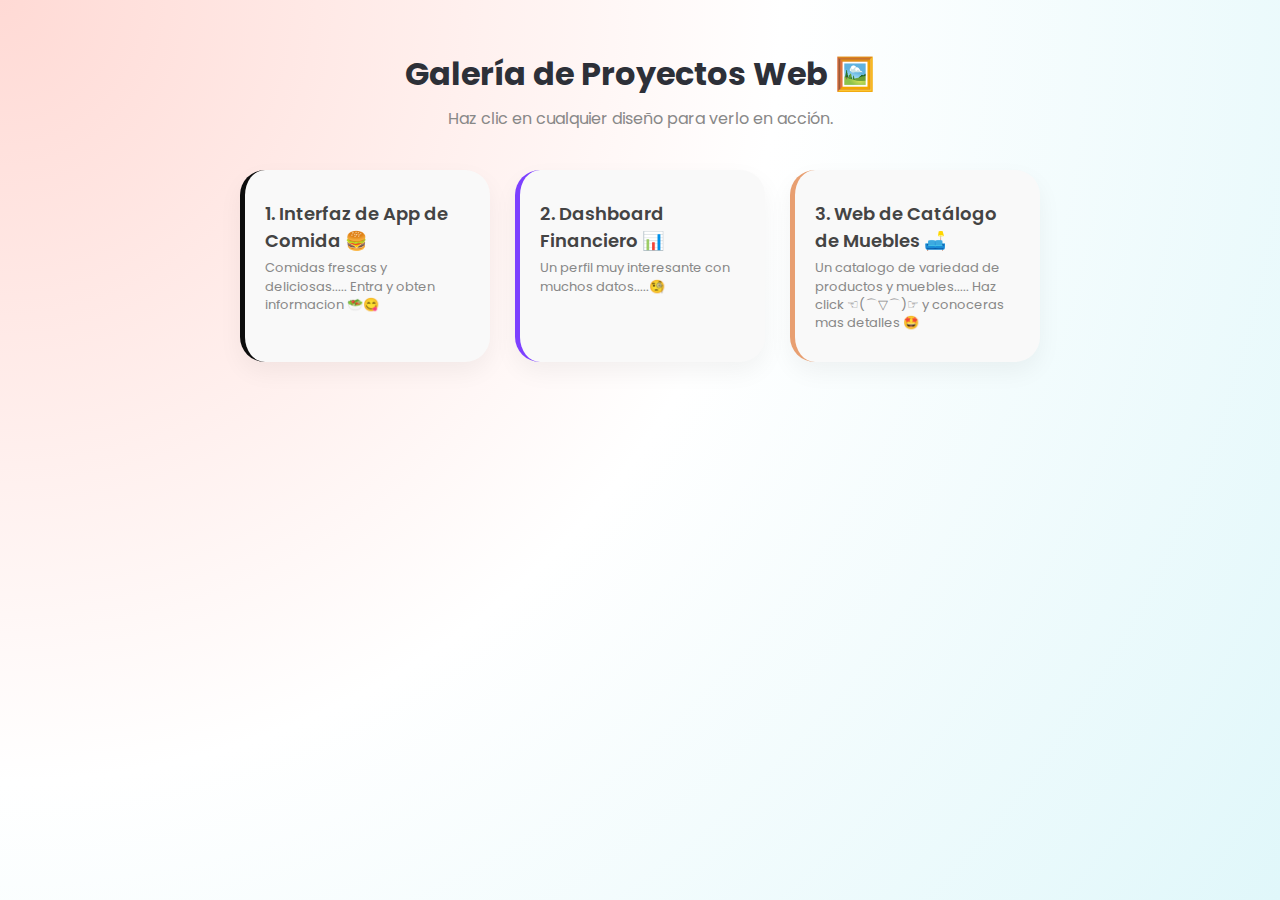
<file: index.html>
<!DOCTYPE html>
<html lang="es">
<head>
    <meta charset="UTF-8">
    <meta name="viewport" content="width=device-width, initial-scale=1.0">
    <title>Página Principal - Catálogo de Diseños</title>
    <link rel="stylesheet" href="./css/style.css"> 
    <link href="https://fonts.googleapis.com/css2?family=Poppins:wght@300;400;500;600;700&family=Playfair+Display:wght@400;600;700&display=swap" rel="stylesheet">
    <link rel="stylesheet" href="https://cdnjs.cloudflare.com/ajax/libs/font-awesome/6.0.0-beta3/css/all.min.css">
    </head>
<body class="index-body">
    <div class="main-container">
        <h1>Galería de Proyectos Web 🖼️</h1>
        <p>Haz clic en cualquier diseño para verlo en acción.</p>
        
        <div class="design-nav">
            <a href="Diseno1.html" class="design-link cta-one">
                <h3>1. Interfaz de App de Comida 🍔</h3>
                <p>Comidas frescas y deliciosas..... Entra y obten informacion 🥗😋</p>
            </a>
            <a href="Diseno2.html" class="design-link cta-two">
                <h3>2. Dashboard Financiero 📊</h3>
                <p>Un perfil muy interesante con muchos datos.....🧐</p>
            </a>
            <a href="Diseno3.html" class="design-link cta-three">
                <h3>3. Web de Catálogo de Muebles 🛋️</h3>
                <p>Un catalogo de variedad de productos y muebles..... Haz click ☜(⌒▽⌒)☞ y conoceras mas detalles 🤩</p>
            </a>
        </div>
    </div>
</body>
</html>
</file>
<file: css/style.css>
/*DISENO 1*/
:root {
    --bg-gradient: linear-gradient(135deg, #fdfbfb 0%, #ebedee 100%);
    --screen-bg: linear-gradient(to bottom, #fff5f0, #f7f1ea); 
    --primary-text: #1a1a1a;
    --secondary-text: #888888;
    --accent-black: #0d0d0d;
    --glass-white: rgba(255, 255, 255, 0.65);
    --glass-border: rgba(255, 255, 255, 0.8);
    --card-radius: 24px;
    --shadow-soft: 0 10px 25px rgba(0, 0, 0, 0.05);
}
* {
    margin: 0; padding: 0; box-sizing: border-box;
    font-family: 'Poppins', 'Segoe UI', sans-serif;
}
body {
    background: radial-gradient(circle at top left, #ffdad5, #fff, #e0f7fa);
    display: flex; justify-content: center; align-items: center;
    min-height: 100vh; gap: 50px; padding: 40px;
    flex-wrap: wrap;
}
.mobile-screen {
    width: 340px; height: 760px; 
    background: var(--screen-bg);
    border-radius: 40px; padding: 30px;
    box-shadow: 0 30px 60px rgba(0,0,0,0.15), inset 0 0 0 2px rgba(255,255,255,0.4);
    position: relative; overflow: hidden;
    display: flex; flex-direction: column;
}
.hero-text {
    margin-top: 10px; margin-bottom: 25px;
}
h1 {
    font-size: 24px; font-weight: 700;
    color: var(--primary-text);
    margin-bottom: 5px;
}
h2 {
    font-size: 22px; font-weight: 700; color: var(--primary-text);
}
h3 {
    font-size: 16px; font-weight: 600; margin-bottom: 5px; 
}
p {
    font-size: 13px; color: var(--secondary-text); line-height: 1.4;
}
.header {
    display: flex; justify-content: space-between; align-items: center;
    margin-bottom: 10px; padding-top: 5px;
}
.icon-menu, .icon-back, .icon-more {
    cursor: pointer; display: flex; align-items: center;
}
.cart-btn {
    background-color: var(--accent-black);
    width: 45px; height: 45px;
    border-radius: 12px 12px 12px 4px; 
    display: flex; justify-content: center; align-items: center;
    box-shadow: 0 5px 15px rgba(0,0,0,0.2);
    cursor: pointer;
}
.categories {
    display: flex; justify-content: space-between; margin-bottom: 30px;
}
.cat-box {
    width: 55px; height: 55px;
    border-radius: 18px;
    background: rgba(255, 255, 255, 0.4);
    display: flex; justify-content: center; align-items: center;
    font-size: 24px; cursor: pointer;
    transition: all 0.3s ease;
}
.cat-box:hover {
    transform: translateY(-3px);
}
.cat-box.active {
    background-color: var(--accent-black); color: white;
    box-shadow: 0 8px 20px rgba(0,0,0,0.2);
}
.food-grid {
    display: grid; grid-template-columns: 1fr 1fr;
    gap: 20px; margin-bottom: 20px;
}
.food-card {
    background: var(--glass-white);
    border: 1px solid var(--glass-border);
    border-radius: var(--card-radius);
    padding: 15px; text-align: center;
    display: flex; flex-direction: column; align-items: center;
    backdrop-filter: blur(10px);
}
.plate-img {
    width: 90px; height: 90px;
    border-radius: 50%; margin-bottom: 10px;
    background-size: cover; background-position: center;
    box-shadow: 0 8px 20px rgba(0,0,0,0.15);
}
.card-footer {
    width: 100%;
    display: flex; justify-content: space-between; align-items: center;
    margin-top: 15px;
}
.price {
    font-weight: 700; color: var(--primary-text); font-size: 15px; 
}
.heart {
    font-size: 18px; cursor: pointer; color: #888;
}
.heart:hover {
    color: red;
}
.featured-row {
    background: var(--glass-white);
    border: 1px solid var(--glass-border);
    border-radius: var(--card-radius);
    padding: 15px 20px;
    display: flex; justify-content: space-between; align-items: center;
    margin-bottom: 20px;
} 
.featured-info h3 {
    margin-bottom: 2px;
}
.bottom-bar {
    background-color: var(--accent-black);
    border-radius: 30px; padding: 20px 30px;
    display: flex; justify-content: space-between; align-items: center;
    color: white; font-size: 20px;
    margin-top: auto;
    box-shadow: 0 10px 30px rgba(0,0,0,0.3);
}
.bottom-bar span {
    cursor: pointer; opacity: 0.7; transition: 0.3s;
}
.bottom-bar span:hover {
    opacity: 1; transform: scale(1.1);
}
.big-plate-container {
    position: relative; height: 300px;
    display: flex; justify-content: center; align-items: center;
    margin-bottom: 10px;
}
.big-plate-img {
    width: 250px; height: 250px;
    border-radius: 50%;
    background: radial-gradient(circle at 30% 30%, #ffffff, #e0e0e0);
    background-image: url('https://images.unsplash.com/photo-1546069901-ba9599a7e63c?w=600&auto=format&fit=crop&q=80');
    background-size: cover; box-shadow: 0 20px 50px rgba(0,0,0,0.25);
    z-index: 2;
    animation: rotatePlate 60s linear infinite;
}
@keyframes rotatePlate {
    from {
        transform: rotate(0deg);
    }
    to {
        transform: rotate(360deg);
    }
}
.leaf {
    position: absolute; font-size: 40px; z-index: 3;
    filter: drop-shadow(0 5px 5px rgba(0,0,0,0.1));
}
.leaf-1 {
    top: 10px; right: 20px; transform: rotate(45deg);
}
.leaf-2 {
    bottom: 20px; left: 10px; transform: rotate(-15deg);
    z-index: 1; opacity: 0.8;
}
.detail-content {
    padding: 0 10px;
}
.title-row {
    display: flex; justify-content: space-between; align-items: center;
    margin-bottom: 15px;
}
.timer {
    display: flex; align-items: center;
    font-size: 13px; color: var(--secondary-text);
    font-weight: 600;
}
.total-price-section {
    display: flex; justify-content: space-between; align-items: flex-end;
    margin-bottom: 30px;
}
.big-price {
    font-size: 26px; font-weight: 700;
    color: var(--primary-text);
}
.action-buttons {
    display: flex; gap: 20px; align-items: center;
}
.btn-fav {
    width: 50px; height: 50px;
    border-radius: 50%; border: 1px solid #ccc;
    background: transparent; font-size: 24px;
    cursor: pointer;
    display: flex; align-items: center; justify-content: center;
    transition: 0.2s;
}
.btn-fav:hover {
    background: #eee;
}
.btn-add {
    flex: 1;
    background-color: var(--accent-black); color: white;
    height: 60px; border-radius: 30px; border: none;
    font-size: 16px; font-weight: 600;
    display: flex; justify-content: space-between; align-items: center;
    padding: 0 10px 0 30px; cursor: pointer;
    box-shadow: 0 10px 20px rgba(0,0,0,0.2);
    transition: transform 0.2s;
}
.btn-add:active {
    transform: scale(0.98);
}
.plus-icon {
    background: white; color: black;
    width: 40px; height: 40px;
    border-radius: 50%;
    display: flex; align-items: center; justify-content: center;
    font-size: 20px;
}

            /*DISENO 2*/
:root {
    --bg-color: #e9e9f3; 
    --text-main: #444444;
    --text-light: #888888;
    --purple-primary: #7d40ff; 
    --purple-gradient: linear-gradient(145deg, #9b5cff, #6a25ff);
    --shadow-light: #ffffff;
    --shadow-dark: #c8c9d6; 
    --radius-card: 25px;
    --radius-btn: 15px;
}

* {
    margin: 0; padding: 0; box-sizing: border-box;
    font-family: 'Poppins', sans-serif;
}

body {
    background-color: var(--bg-color);
    display: flex; justify-content: center; align-items: center;
    min-height: 100vh; color: var(--text-main); padding: 20px;
}
.neu-shadow {
    background: var(--bg-color);
    box-shadow: 9px 9px 16px var(--shadow-dark), -9px -9px 16px var(--shadow-light);
    border-radius: var(--radius-card);
    border: 1px solid rgba(255,255,255,0.3);
}

.neu-inset {
    box-shadow: inset 6px 6px 10px var(--shadow-dark), inset -6px -6px 10px var(--shadow-light);
    background: var(--bg-color);
    border-radius: var(--radius-card);
}

.neu-icon-btn {
    width: 45px; height: 45px;
    border-radius: 12px;
    display: flex; justify-content: center; align-items: center;
    color: var(--text-light); cursor: pointer;
    transition: all 0.3s ease;
    box-shadow: 6px 6px 10px var(--shadow-dark), -6px -6px 10px var(--shadow-light);
}

.neu-icon-btn:hover, .neu-icon-btn.active {
    color: var(--purple-primary);
    transform: translateY(-2px);
}

.dashboard-container {
    width: 1200px; height: 85vh;
    display: grid; grid-template-columns: 90px 1fr; 
    gap: 30px; padding: 20px;
}

.sidebar {
    display: flex; flex-direction: column; align-items: center;
    padding: 40px 0; gap: 30px;
    height: 100%;
}

.logo {
    color: var(--purple-primary);
    font-size: 28px;
    margin-bottom: 20px;
}

.menu-items {
    display: flex; flex-direction: column; gap: 25px;
}

.main-content {
    display: flex; flex-direction: column; gap: 30px;
    overflow-y: auto; padding-right: 10px; 
}

.header {
    display: flex; justify-content: space-between; align-items: center;
    padding: 10px 0;
}

.greeting h1 { font-size: 24px; font-weight: 600; }
.greeting p { font-size: 14px; color: var(--text-light); }

.header-actions {
    display: flex; align-items: center; gap: 20px;
}

.search-bar {
    display: flex; align-items: center;
    padding: 0 20px; width: 300px; height: 50px;
    color: var(--text-light);
}

.search-bar input {
    border: none; background: transparent; outline: none;
    margin-left: 10px; width: 100%;
    color: var(--text-main);
}

.user-avatar {
    width: 50px; height: 50px;
    border-radius: 50%; object-fit: cover;
    border: 3px solid var(--bg-color);
    box-shadow: 5px 5px 10px var(--shadow-dark), -5px -5px 10px var(--shadow-light);
    cursor: pointer;
}

.section-title {
    display: flex; justify-content: space-between;
    font-weight: 600; margin-bottom: 15px;
    color: var(--text-main);
}

.cards-grid {
    display: grid; grid-template-columns: repeat(4, 1fr);
    gap: 25px;
}

.card {
    padding: 20px;
    display: flex; flex-direction: column; justify-content: space-between;
    min-height: 140px; position: relative;
    overflow: hidden;
}

.card::before {
    content: '';
    position: absolute;
    right: 0; top: 20%; bottom: 20%;
    width: 4px; border-radius: 4px 0 0 4px;
}
.card.purple-accent::before { background: var(--purple-primary); }
.card.blue-accent::before { background: #4d79ff; }
.card.red-accent::before { background: #ff4d4d; }
.card.green-accent::before { background: #00cc66; }

.card-icon-top {
    display: flex; justify-content: space-between; align-items: flex-start;
    margin-bottom: 15px;
}

.icon-box {
    width: 40px; height: 40px;
    border-radius: 10px;
    display: flex; justify-content: center; align-items: center;
    font-size: 18px; color: var(--text-main);
}

.percentage-circle {
    width: 35px; height: 35px;
    border-radius: 50%; border: 3px solid #e0e0e0;
    display: flex; justify-content: center; align-items: center;
    font-size: 10px; font-weight: bold;
}
.p-65 { border-color: var(--purple-primary); color: var(--purple-primary); }
.card h3 { font-size: 22px; font-weight: 700; }
.card p { font-size: 12px; color: var(--text-light); margin-bottom: 5px;}
.card span.sub { font-size: 11px; color: var(--text-light); opacity: 0.7;}

.invoices-layout {
    display: grid; grid-template-columns: 1fr 1fr 1.5fr;
    gap: 25px; height: 350px;
}

.purple-card {
    background: var(--purple-gradient); color: white;
    border-radius: 35px; padding: 30px;
    display: flex; flex-direction: column; align-items: center;
    justify-content: center; text-align: center;
    position: relative;
    box-shadow: 10px 10px 30px rgba(125, 64, 255, 0.4), -10px -10px 30px rgba(255, 255, 255, 0.8);
}

.progress-arc {
    width: 150px; height: 75px;
    border-top-left-radius: 100px; border-top-right-radius: 100px;
    border: 15px solid rgba(255,255,255,0.2);
    border-bottom: 0; position: relative;
    margin-bottom: 20px;
}

.progress-fill {
    position: absolute;
    top: -15px; left: -15px;
    width: 150px; height: 75px;
    border-top-left-radius: 100px; border-top-right-radius: 100px;
    border: 15px solid #befc43; 
    border-bottom: 0; border-right-color: transparent; 
    transform: rotate(-30deg);
}

.arc-text {
    position: absolute;
    bottom: 0; left: 50%;
    transform: translateX(-50%);
    font-size: 24px; font-weight: bold;
}

.purple-card h2 { font-size: 28px; margin-top: 10px; color: white; }
.purple-card p { font-size: 14px; opacity: 0.8; }
.icon-wallet { font-size: 24px; margin-top: 20px; background: rgba(255,255,255,0.2); padding: 15px; border-radius: 15px; }

.middle-column {
    display: flex; flex-direction: column; gap: 25px;
}
.middle-card {
    flex: 1; padding: 20px;
    display: flex; flex-direction: column; justify-content: center;
}
.middle-card h3 { font-size: 20px; }

.chart-card {
    padding: 30px;
    display: flex; flex-direction: column; justify-content: flex-end;
    position: relative;
}

.chart-bars {
    display: flex; justify-content: space-around; align-items: flex-end;
    height: 200px; width: 100%;
}

.bar {
    width: 12px; background: #dcdce6;
    border-radius: 10px;
    transition: height 1s ease; position: relative;
}

.bar.active {
    background: var(--purple-primary);
    box-shadow: 0 0 15px rgba(125, 64, 255, 0.4);
}

.tooltip-custom {
    position: absolute;
    top: 20px; left: 30px;
    background: white; padding: 10px 15px;
    border-radius: 10px; font-size: 12px;
    box-shadow: 5px 5px 15px rgba(0,0,0,0.1);
    color: var(--text-main);
}
.tooltip-custom::after {
    content: '';
    position: absolute;
    bottom: -5px; left: 15px;
    width: 10px; height: 10px;
    background: white;
    transform: rotate(45deg);
}

.labels {
    display: flex; justify-content: space-around;
    margin-top: 15px;
    font-size: 12px; color: var(--text-light);
}
        /*DISENO 3*/
       :root { 
    --bg-color: #e9e9f3; 
    --text-main: #444444; --text-light: #888888;
    --purple-primary: #7d40ff; 
    --purple-gradient: linear-gradient(145deg, #9b5cff, #6a25ff);
    
    --shadow-light: #ffffff;
    --shadow-dark: #c8c9d6; 
    --radius-card: 25px; --radius-btn: 15px;

    --primary-dark: #2d3038; 
    --accent-orange: #e89f71; 
    --bg-light: #f9f9f9;
    --text-muted: #888;
    --white: #ffffff;
}

* {
    margin: 0; padding: 0; box-sizing: border-box;
    font-family: 'Poppins', sans-serif;
}
body {
    background-color: var(--bg-color);
    display: flex; justify-content: center; align-items: center;
    min-height: 100vh; color: var(--text-main); padding: 20px;
}
.neu-shadow {
    background: var(--bg-color);
    box-shadow: 9px 9px 16px var(--shadow-dark), -9px -9px 16px var(--shadow-light);
    border-radius: var(--radius-card);
    border: 1px solid rgba(255,255,255,0.3);
}
.neu-inset {
    box-shadow: inset 6px 6px 10px var(--shadow-dark), inset -6px -6px 10px var(--shadow-light);
    background: var(--bg-color);
    border-radius: var(--radius-card);
}
.neu-icon-btn {
    width: 45px; height: 45px;
    border-radius: 12px;
    display: flex; justify-content: center; align-items: center;
    color: var(--text-light); cursor: pointer;
    transition: all 0.3s ease;
    box-shadow: 6px 6px 10px var(--shadow-dark), -6px -6px 10px var(--shadow-light);
}
.neu-icon-btn:hover, .neu-icon-btn.active {
    color: var(--purple-primary);
    transform: translateY(-2px);
}
.dashboard-container {
    width: 1200px; height: 85vh;
    display: grid; grid-template-columns: 90px 1fr; 
    gap: 30px; padding: 20px;
}
.sidebar { display: flex; flex-direction: column; align-items: center; padding: 40px 0; gap: 30px; height: 100%; }
.logo { color: var(--purple-primary); font-size: 28px; margin-bottom: 20px; }
.menu-items { display: flex; flex-direction: column; gap: 25px; }
.main-content { display: flex; flex-direction: column; gap: 30px; overflow-y: auto; padding-right: 10px; }
.header { display: flex; justify-content: space-between; align-items: center; padding: 10px 0; }
.greeting h1 { font-size: 24px; font-weight: 600; }
.greeting p { font-size: 14px; color: var(--text-light); }
.header-actions { display: flex; align-items: center; gap: 20px; }
.search-bar { display: flex; align-items: center; padding: 0 20px; width: 300px; height: 50px; color: var(--text-light); }
.search-bar input { border: none; background: transparent; outline: none; margin-left: 10px; width: 100%; color: var(--text-main); }
.user-avatar { width: 50px; height: 50px; border-radius: 50%; object-fit: cover; border: 3px solid var(--bg-color); box-shadow: 5px 5px 10px var(--shadow-dark), -5px -5px 10px var(--shadow-light); cursor: pointer; }
.section-title { display: flex; justify-content: space-between; font-weight: 600; margin-bottom: 15px; color: var(--text-main); }
.cards-grid { display: grid; grid-template-columns: repeat(4, 1fr); gap: 25px; }
.card { padding: 20px; display: flex; flex-direction: column; justify-content: space-between; min-height: 140px; position: relative; overflow: hidden; }
.card::before { content: ''; position: absolute; right: 0; top: 20%; bottom: 20%; width: 4px; border-radius: 4px 0 0 4px; }
.card.purple-accent::before { background: var(--purple-primary); }
.card.blue-accent::before { background: #4d79ff; }
.card.red-accent::before { background: #ff4d4d; }
.card.green-accent::before { background: #00cc66; }
.card-icon-top { display: flex; justify-content: space-between; align-items: flex-start; margin-bottom: 15px; }
.icon-box { width: 40px; height: 40px; border-radius: 10px; display: flex; justify-content: center; align-items: center; font-size: 18px; color: var(--text-main); }
.percentage-circle { width: 35px; height: 35px; border-radius: 50%; border: 3px solid #e0e0e0; display: flex; justify-content: center; align-items: center; font-size: 10px; font-weight: bold; }
.p-65 { border-color: var(--purple-primary); color: var(--purple-primary); }
.card h3 { font-size: 22px; font-weight: 700; }
.card p { font-size: 12px; color: var(--text-light); margin-bottom: 5px;}
.card span.sub { font-size: 11px; color: var(--text-light); opacity: 0.7;}
.invoices-layout { display: grid; grid-template-columns: 1fr 1fr 1.5fr; gap: 25px; height: 350px; }
.purple-card { background: var(--purple-gradient); color: white; border-radius: 35px; padding: 30px; display: flex; flex-direction: column; align-items: center; justify-content: center; text-align: center; position: relative; box-shadow: 10px 10px 30px rgba(125, 64, 255, 0.4), -10px -10px 30px rgba(255, 255, 255, 0.8); }
.progress-arc { width: 150px; height: 75px; border-top-left-radius: 100px; border-top-right-radius: 100px; border: 15px solid rgba(255,255,255,0.2); border-bottom: 0; position: relative; margin-bottom: 20px; }
.progress-fill { position: absolute; top: -15px; left: -15px; width: 150px; height: 75px; border-top-left-radius: 100px; border-top-right-radius: 100px; border: 15px solid #befc43; border-bottom: 0; border-right-color: transparent; transform: rotate(-30deg); }
.arc-text { position: absolute; bottom: 0; left: 50%; transform: translateX(-50%); font-size: 24px; font-weight: bold; }
.purple-card h2 { font-size: 28px; margin-top: 10px; color: white; }
.purple-card p { font-size: 14px; opacity: 0.8; }
.icon-wallet { font-size: 24px; margin-top: 20px; background: rgba(255,255,255,0.2); padding: 15px; border-radius: 15px; }
.middle-column { display: flex; flex-direction: column; gap: 25px; }
.middle-card { flex: 1; padding: 20px; display: flex; flex-direction: column; justify-content: center; }
.middle-card h3 { font-size: 20px; }
.chart-card { padding: 30px; display: flex; flex-direction: column; justify-content: flex-end; position: relative; }
.chart-bars { display: flex; justify-content: space-around; align-items: flex-end; height: 200px; width: 100%; }
.bar { width: 12px; background: #dcdce6; border-radius: 10px; transition: height 1s ease; position: relative; }
.bar.active { background: var(--purple-primary); box-shadow: 0 0 15px rgba(125, 64, 255, 0.4); }
.tooltip-custom { position: absolute; top: 20px; left: 30px; background: white; padding: 10px 15px; border-radius: 10px; font-size: 12px; box-shadow: 5px 5px 15px rgba(0,0,0,0.1); color: var(--text-main); }
.tooltip-custom::after { content: ''; position: absolute; bottom: -5px; left: 15px; width: 10px; height: 10px; background: white; transform: rotate(45deg); }
.labels { display: flex; justify-content: space-around; margin-top: 15px; font-size: 12px; color: var(--text-light); }
body {
    font-family: 'Poppins', sans-serif; background-color: var(--white);
    color: var(--text-main); display: block; 
    overflow-x: hidden; padding: 0; 
}
a { text-decoration: none; color: inherit; }
ul { list-style: none; }
img { width: 100%; height: 100%; display: block; object-fit: cover; }

.container { max-width: 1400px; margin: 0 auto; padding: 0 40px; }
nav { display: flex; justify-content: space-between; align-items: center; padding: 30px 0; }
.logo { font-family: 'Playfair Display', serif; font-size: 24px; font-weight: 600; display: flex; align-items: center; gap: 10px; color: var(--text-main); margin-bottom: 0; }
.nav-links { display: flex; gap: 40px; font-size: 13px; font-weight: 500; color: var(--text-muted); text-transform: uppercase; letter-spacing: 1px; }
.nav-links li.active { color: var(--text-main); font-weight: 600; }
.nav-icons { display: flex; gap: 20px; align-items: center; color: var(--text-main); }
.btn-orange-small { background-color: var(--accent-orange); color: white; padding: 8px 20px; border-radius: 20px; font-size: 12px; font-weight: 600; border: none; cursor: pointer; }

.hero { display: flex; height: 550px; background-color: var(--bg-light); margin-bottom: 60px; position: relative; }
.hero-left { width: 30%; background-color: var(--primary-dark); color: white; display: flex; flex-direction: column; justify-content: center; padding: 60px; z-index: 2; }
.hero-left h1 { font-family: 'Playfair Display', serif; font-size: 42px; line-height: 1.2; margin-bottom: 20px; letter-spacing: 1px; color: white; }
.hero-left p { color: rgba(255,255,255,0.6); font-size: 13px; margin-bottom: 40px; line-height: 1.6; }
.btn-hero { padding: 12px 30px; background-color: var(--accent-orange); color: white; font-weight: 600; border-radius: 25px; font-size: 12px; border: none; cursor: pointer; width: fit-content; }
.hero-right { width: 70%; position: relative; }
.hero-right img { object-position: bottom; }
.slider-dots { position: absolute; bottom: 40px; left: 40px; display: flex; gap: 10px; }
.dot { width: 8px; height: 8px; background: rgba(255,255,255,0.3); border-radius: 50%; }
.dot.active { background: var(--accent-orange); }

.grid-container {
    display: grid;
    grid-template-columns: 1fr 1fr 1fr 1fr;
    grid-template-rows: 200px 250px 200px;
    gap: 30px;
    margin-bottom: 80px;
}

.grid-box { background: var(--bg-light); padding: 20px; display: flex; align-items: center; justify-content: center; position: relative; }
.grid-box img { width: auto; height: 80%; mix-blend-mode: multiply; }

.text-box-art { background: transparent; display: flex; flex-direction: column; justify-content: center; padding: 10px; }
.text-box-art h4 { font-family: 'Playfair Display', serif; font-size: 18px; margin-bottom: 10px; }
.text-box-art p { font-size: 12px; color: var(--text-muted); line-height: 1.6; margin-bottom: 15px; }
.link-arrow { font-size: 12px; color: var(--accent-orange); font-weight: 600; cursor: pointer; }

.details-box { display: flex; flex-direction: column; justify-content: center; }
.details-box h5 { font-size: 14px; color: var(--text-muted); margin-bottom: 5px; }
.details-box h3 { font-size: 18px; margin-bottom: 15px; font-weight: 700; }
.color-dots { display: flex; gap: 8px; margin-bottom: 20px; }
.dot-color { width: 15px; height: 15px; border-radius: 50%; }

.wide-sofa-box { grid-column: 2 / 4; background-color: #ebebeb; display: flex; justify-content: center; align-items: flex-end; overflow: hidden; }
.wide-sofa-box img { width: 90%; height: auto; margin-bottom: -20px; mix-blend-mode: multiply; }

.dark-catalog { background-color: var(--primary-dark); color: white; padding: 20px; display: flex; flex-direction: column; justify-content: space-between; }
.catalog-header { display: flex; justify-content: space-between; align-items: center; margin-bottom: 15px; }
.catalog-grid { display: grid; grid-template-columns: 1fr 1fr; gap: 10px; }
.mini-item { background: rgba(255,255,255,0.1); height: 60px; border-radius: 5px; display: flex; align-items: center; justify-content: center; }
.mini-item img { width: 70%; height: auto; filter: grayscale(100%); opacity: 0.7; }
.mini-item.active { background: var(--accent-orange); }
.mini-item.active img { filter: none; opacity: 1; }

.dark-shelf { grid-column: 1 / 3; background-color: #6c707a; display: flex; align-items: center; justify-content: center; overflow: hidden; position: relative; }
.dark-shelf img { width: 100%; height: 100%; object-fit: cover; opacity: 0.9; }
.shelf-btn { position: absolute; bottom: 20px; left: 20px; background: var(--accent-orange); color: white; padding: 8px 20px; font-size: 11px; border: none; cursor: pointer; }

.info-box-bottom { grid-column: 3 / 5; display: flex; align-items: center; padding: 0 20px; }
.info-text { flex: 1; padding-right: 20px; }
.info-text p { font-size: 12px; color: var(--text-muted); line-height: 1.6; }

.footer-layout { display: flex; gap: 40px; align-items: flex-start; margin-bottom: 80px; border-top: 1px solid #eee; padding-top: 60px; }
.ft-col-1 { width: 25%; }
.brand-title { font-family: 'Playfair Display', serif; font-size: 28px; margin-bottom: 20px; letter-spacing: 1px; }
.ft-col-1 p { font-size: 12px; color: var(--text-muted); margin-bottom: 20px; line-height: 1.8; }
.circles-deco { display: flex; gap: -10px; margin-bottom: 20px; }
.c-dec { width: 30px; height: 30px; border-radius: 50%; border: 2px solid white; }
.ft-col-2 { width: 40%; text-align: center; }
.ft-col-2 img { height: 300px; width: auto; margin: 0 auto; mix-blend-mode: multiply; }
.ft-col-3 { width: 35%; background: var(--bg-light); padding: 30px; position: relative; }
.ft-col-3 h3 { font-family: 'Playfair Display', serif; font-size: 24px; margin-bottom: 10px; }
.ft-col-3 .price-tag { position: absolute; top: 30px; right: 30px; background: var(--accent-orange); color: white; width: 30px; height: 30px; border-radius: 50%; display: flex; align-items: center; justify-content: center; font-size: 10px; }
.ft-col-3 p { font-size: 12px; color: var(--text-muted); margin-top: 10px; margin-bottom: 20px; }
.dark-bar { background: var(--primary-dark); height: 40px; width: 100%; display: flex; align-items: center; padding: 0 15px; color: white; font-size: 11px; justify-content: space-between; }
.floating-search { position: fixed; bottom: 30px; right: 30px; width: 50px; height: 50px; background: white; border-radius: 50%; box-shadow: 0 5px 20px rgba(0,0,0,0.1); display: flex; align-items: center; justify-content: center; font-size: 20px; cursor: pointer; z-index: 100; color: var(--text-main); }
/* ======================================= */
/* === ESTILOS ESPECÍFICOS PARA index.html === */
/* ======================================= */

.index-body {
    /* Usa variables del Diseño 3 (Web de Interiores) para un fondo neutro */
    background-color: var(--white, #ffffff);
    font-family: 'Poppins', sans-serif;
    color: var(--text-main, #444444);
    display: flex;
    justify-content: center;
    align-items: flex-start; 
    min-height: 100vh;
    padding: 50px 20px;
}

.main-container {
    width: 100%;
    max-width: 800px;
    text-align: center;
}

.main-container h1 {
    font-size: 32px;
    font-weight: 700;
    margin-bottom: 10px;
    color: var(--primary-dark, #2d3038); 
}

.main-container > p { /* Párrafo debajo del título */
    font-size: 16px;
    color: var(--text-muted, #888);
    margin-bottom: 40px;
}

.design-nav {
    display: grid;
    grid-template-columns: repeat(auto-fit, minmax(250px, 1fr));
    gap: 25px;
    margin-top: 30px;
}

.design-link {
    text-decoration: none;
    color: inherit;
    padding: 30px 20px;
    border-radius: var(--radius-card, 25px); 
    transition: transform 0.3s ease, box-shadow 0.3s ease;
    cursor: pointer;
    
    /* Estilo base tipo tarjeta */
    background-color: var(--bg-light, #f9f9f9); 
    box-shadow: var(--shadow-soft, 0 10px 25px rgba(0, 0, 0, 0.05));
    text-align: left;
    border-left: 5px solid transparent;
}

.design-link:hover {
    transform: translateY(-5px);
    box-shadow: 0 15px 35px rgba(0, 0, 0, 0.1);
}

.design-link h3 {
    font-size: 18px;
    font-weight: 600;
    margin-bottom: 5px;
    color: var(--text-main, #444444);
}

.design-link p {
    font-size: 13px;
    color: var(--text-muted, #888);
    margin-bottom: 0;
}

.cta-one { border-left-color: var(--accent-black, #0d0d0d); } 
.cta-two { border-left-color: var(--purple-primary, #7d40ff); }
.cta-three { border-left-color: var(--accent-orange, #e89f71); }
</file>
